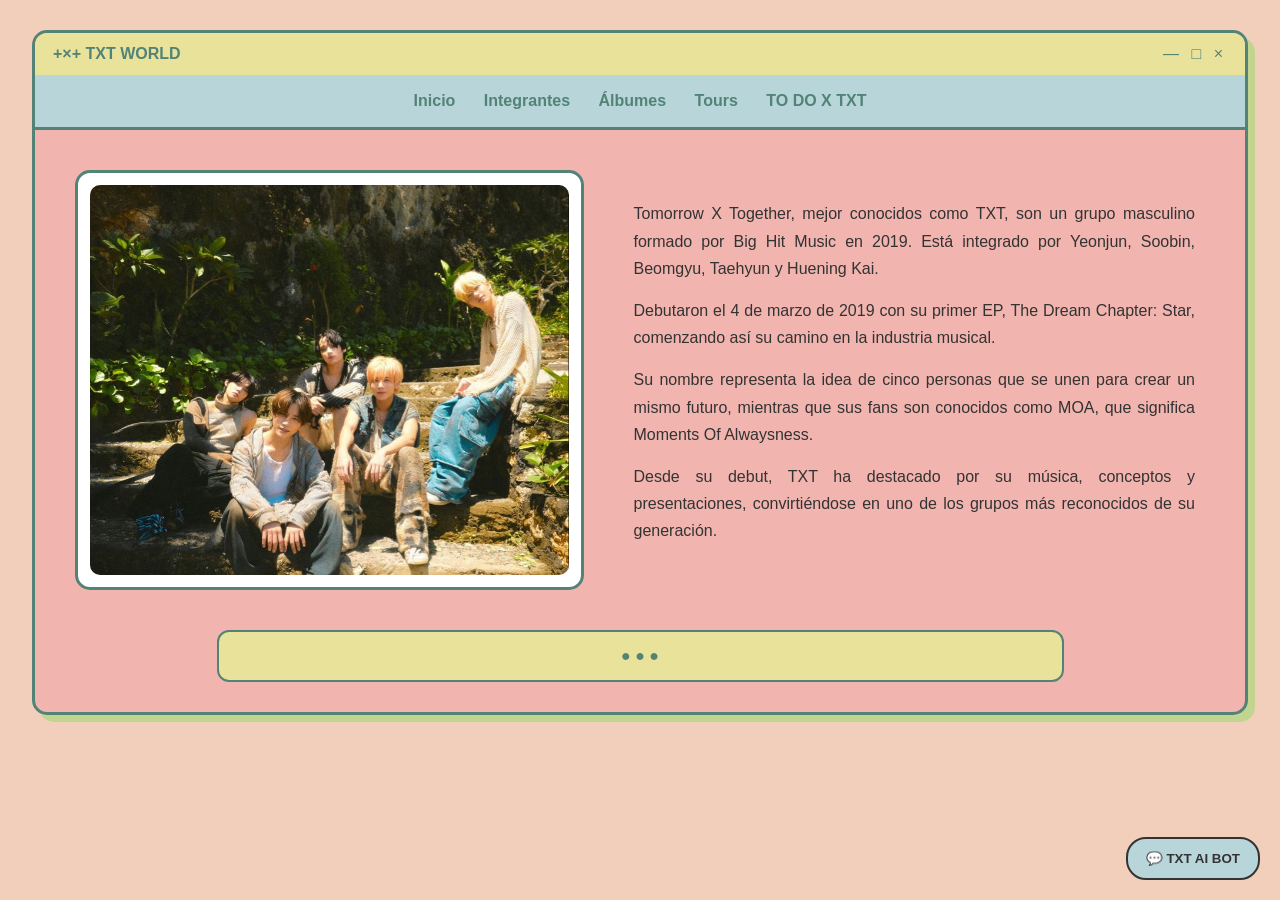
<file: index.html>
<!DOCTYPE html>
<html lang="es">

<head>
    <meta charset="UTF-8">
    <meta name="viewport" content="width=device-width, initial-scale=1.0">

    <title>TOMORROW X TOGETHER</title>

    <link rel="stylesheet" href="estilos.css">
</head>

<body>

    <div class="ventana">

        <div class="barra-ventana">
            <b>+×+ TXT WORLD</b>
            <span>— □ ×</span>
        </div>

        <nav>

            <a href="index.html">Inicio</a>
            <a href="integrantes.html">Integrantes</a>
            <a href="albumes.html">Álbumes</a>
            <a href="tours.html">Tours</a>
            <a href="todo.html">TO DO X TXT</a>

        </nav>

        <main>

            <section class="principal">

                <div class="imagen-principal">

                    <img src="imagenes/txt.jpg" alt="TXT">

                </div>


                <div class="texto-principal">

                    <p>
                        Tomorrow X Together, mejor conocidos como TXT, son un
                        grupo masculino formado por Big Hit Music en 2019.
                        Está integrado por Yeonjun, Soobin, Beomgyu, Taehyun
                        y Huening Kai.
                    </p>

                    <p>
                        Debutaron el 4 de marzo de 2019 con su primer EP,
                        The Dream Chapter: Star, comenzando así su camino
                        en la industria musical.
                    </p>

                    <p>
                        Su nombre representa la idea de cinco personas que
                        se unen para crear un mismo futuro, mientras que sus
                        fans son conocidos como MOA, que significa Moments
                        Of Alwaysness.
                    </p>

                    <p>
                        Desde su debut, TXT ha destacado por su música,
                        conceptos y presentaciones, convirtiéndose en uno
                        de los grupos más reconocidos de su generación.
                    </p>

                </div>

            </section>

<button id="abrir-chat" type="button">
    💬 TXT AI BOT
</button>

<div id="chatbot" class="chatbot oculto">

    <div class="chat-header">
        <span>✦ TXT AI BOT ✦</span>
        <button id="cerrar-chat" type="button">×</button>
    </div>

    <div id="mensajes" class="mensajes" aria-live="polite">
        <div class="bot">
            ¡Holaaa, MOA! 💗 Soy TXT AI BOT.
            Pregúntame lo que quieras saber sobre TXT.
        </div>
    </div>

    <form id="form-chat">
        <input
            type="text"
            id="pregunta"
            placeholder="Escribe tu pregunta..."
            maxlength="1000"
            autocomplete="off"
            required
        >

        <button type="submit" aria-label="Enviar pregunta">
            ➤
        </button>
    </form>

</div>

<script src="chatbot-ia.js"></script>
</body>


            <div class="frase">
                ● ● ●
            </div>

        </main>

    </div>

</body>

</html>
</file>
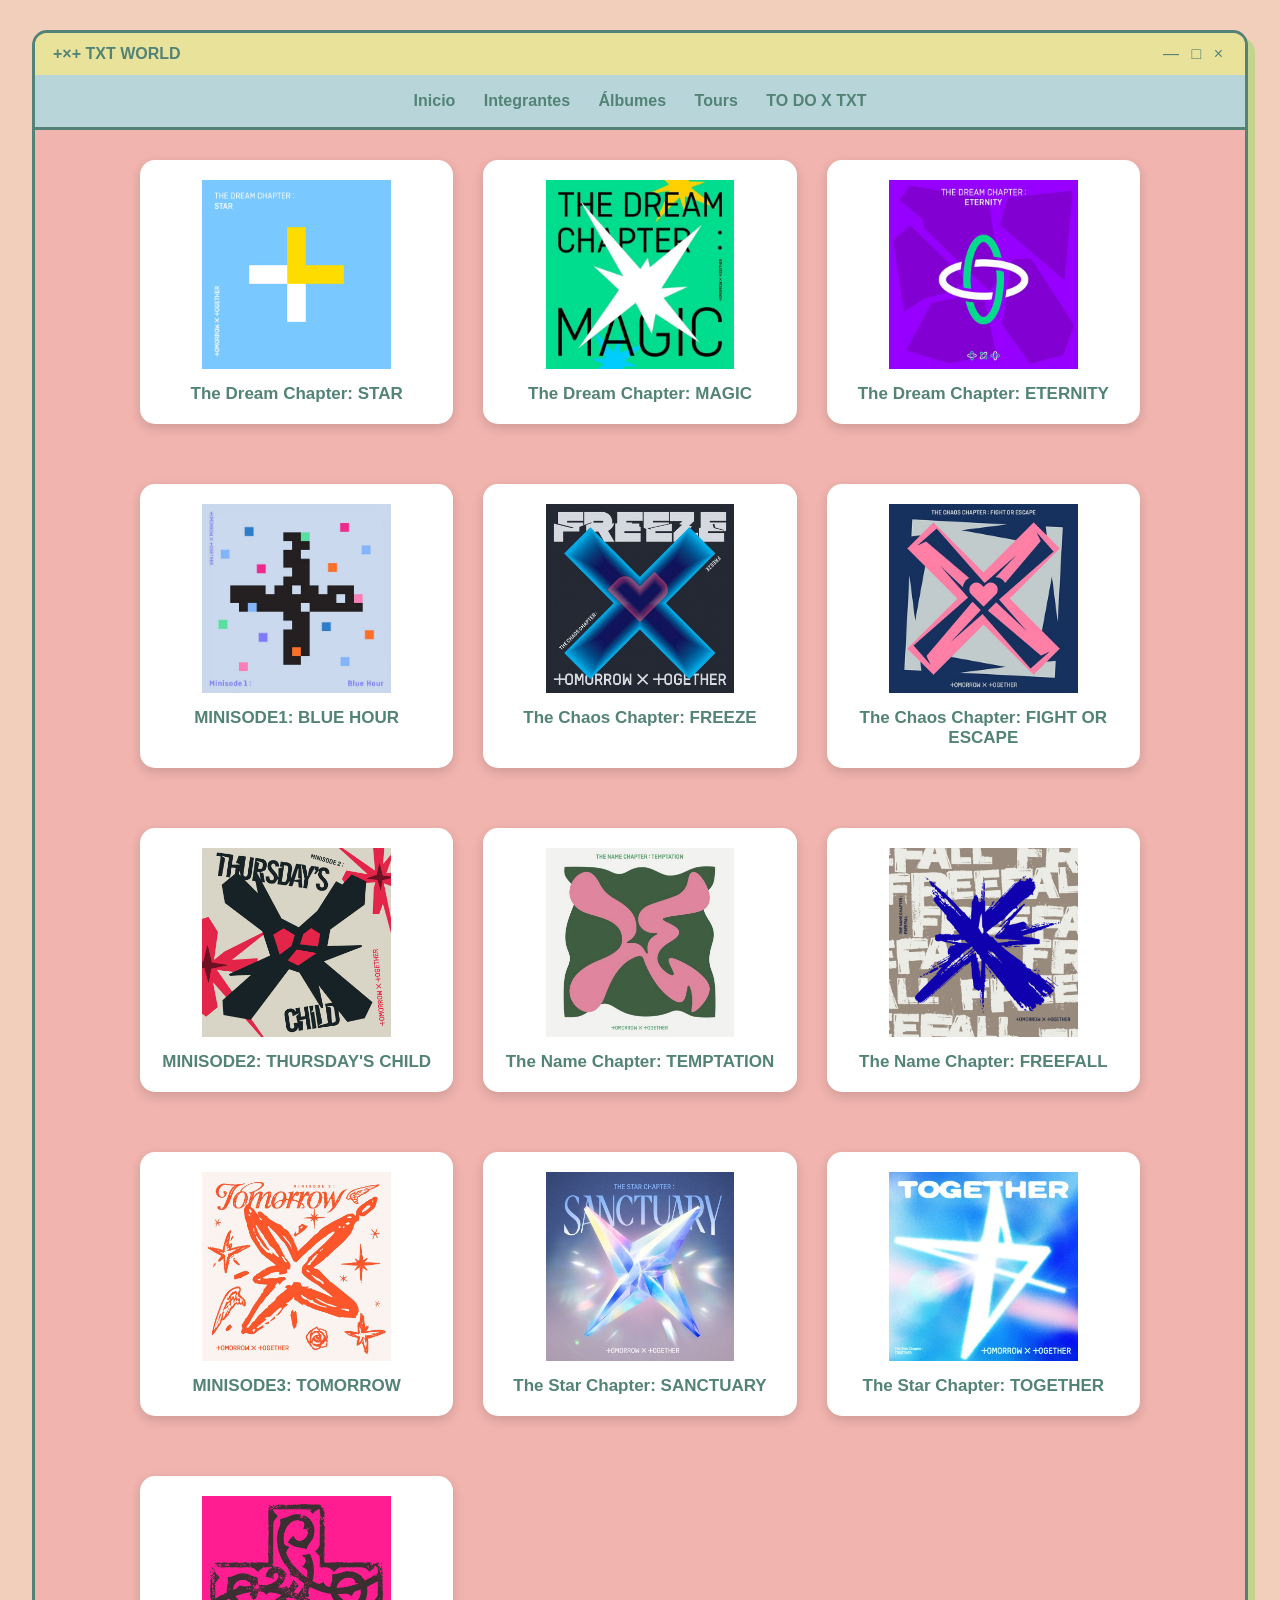
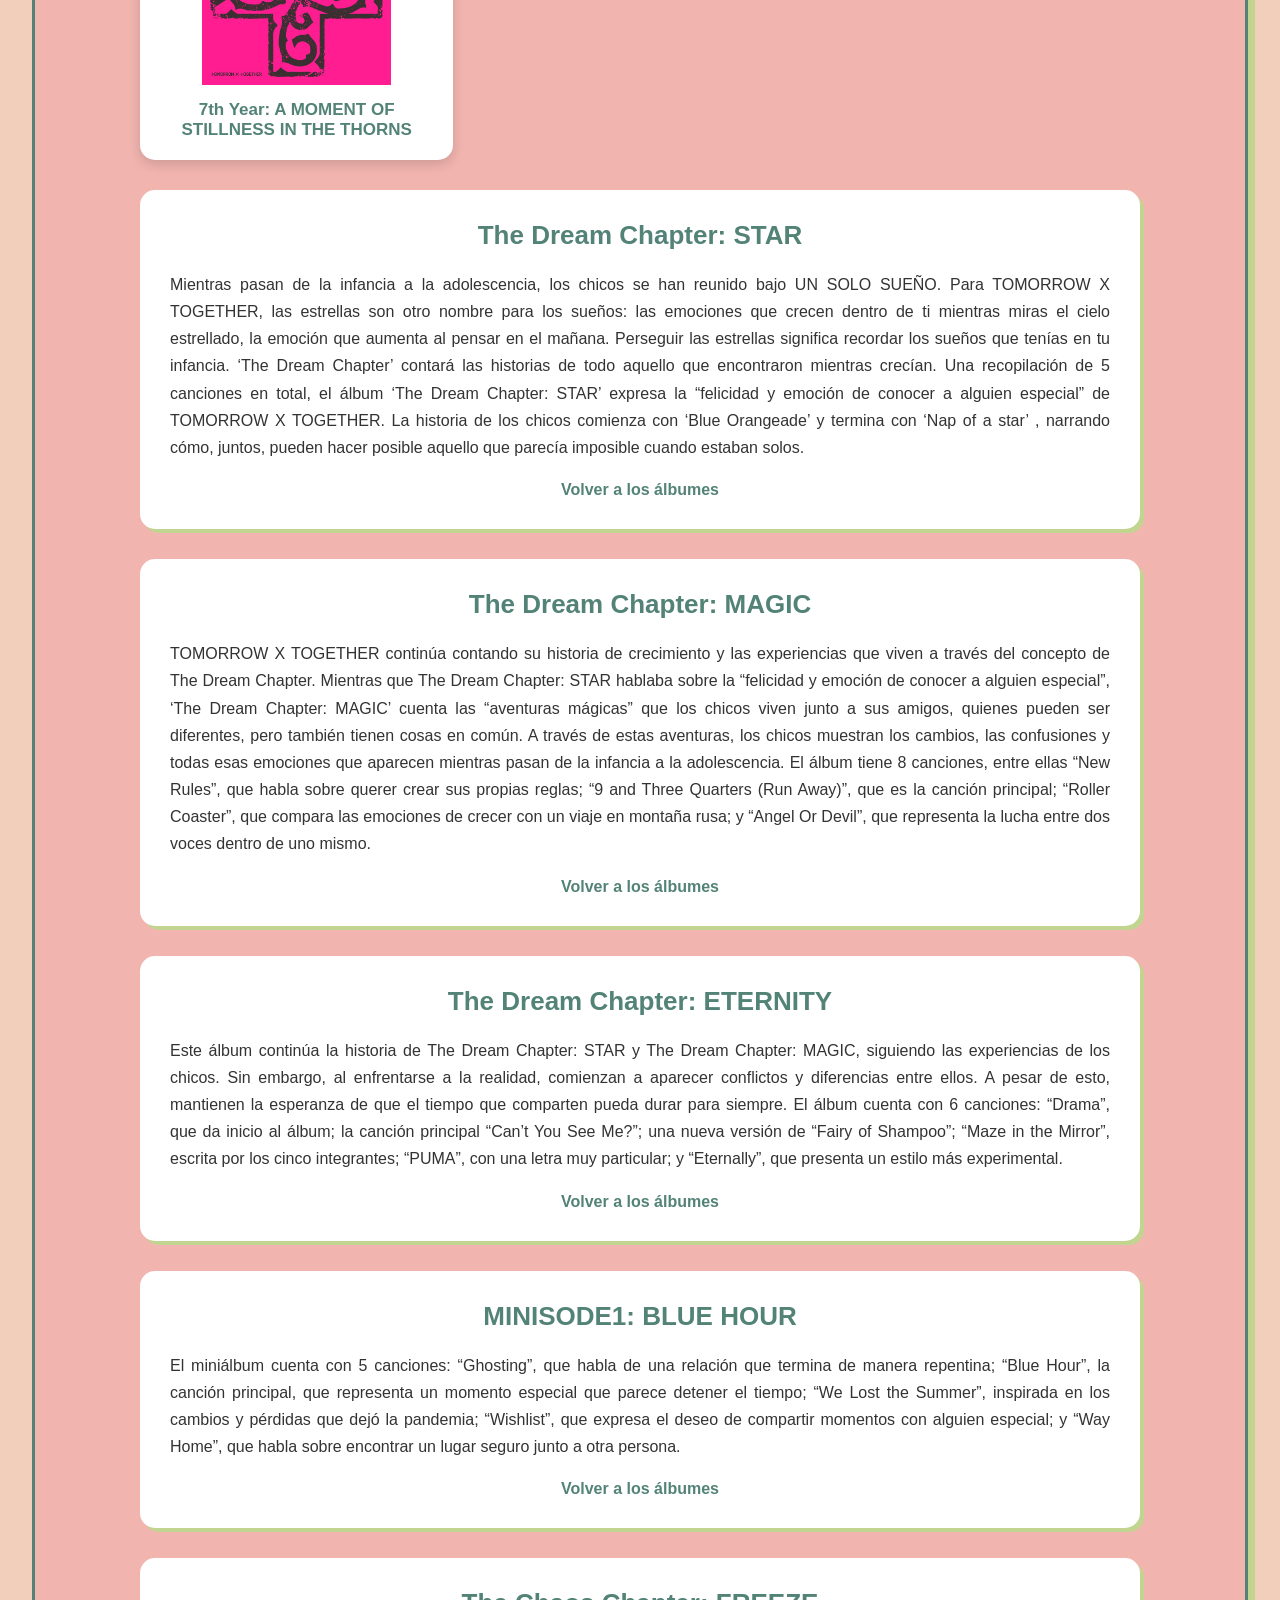
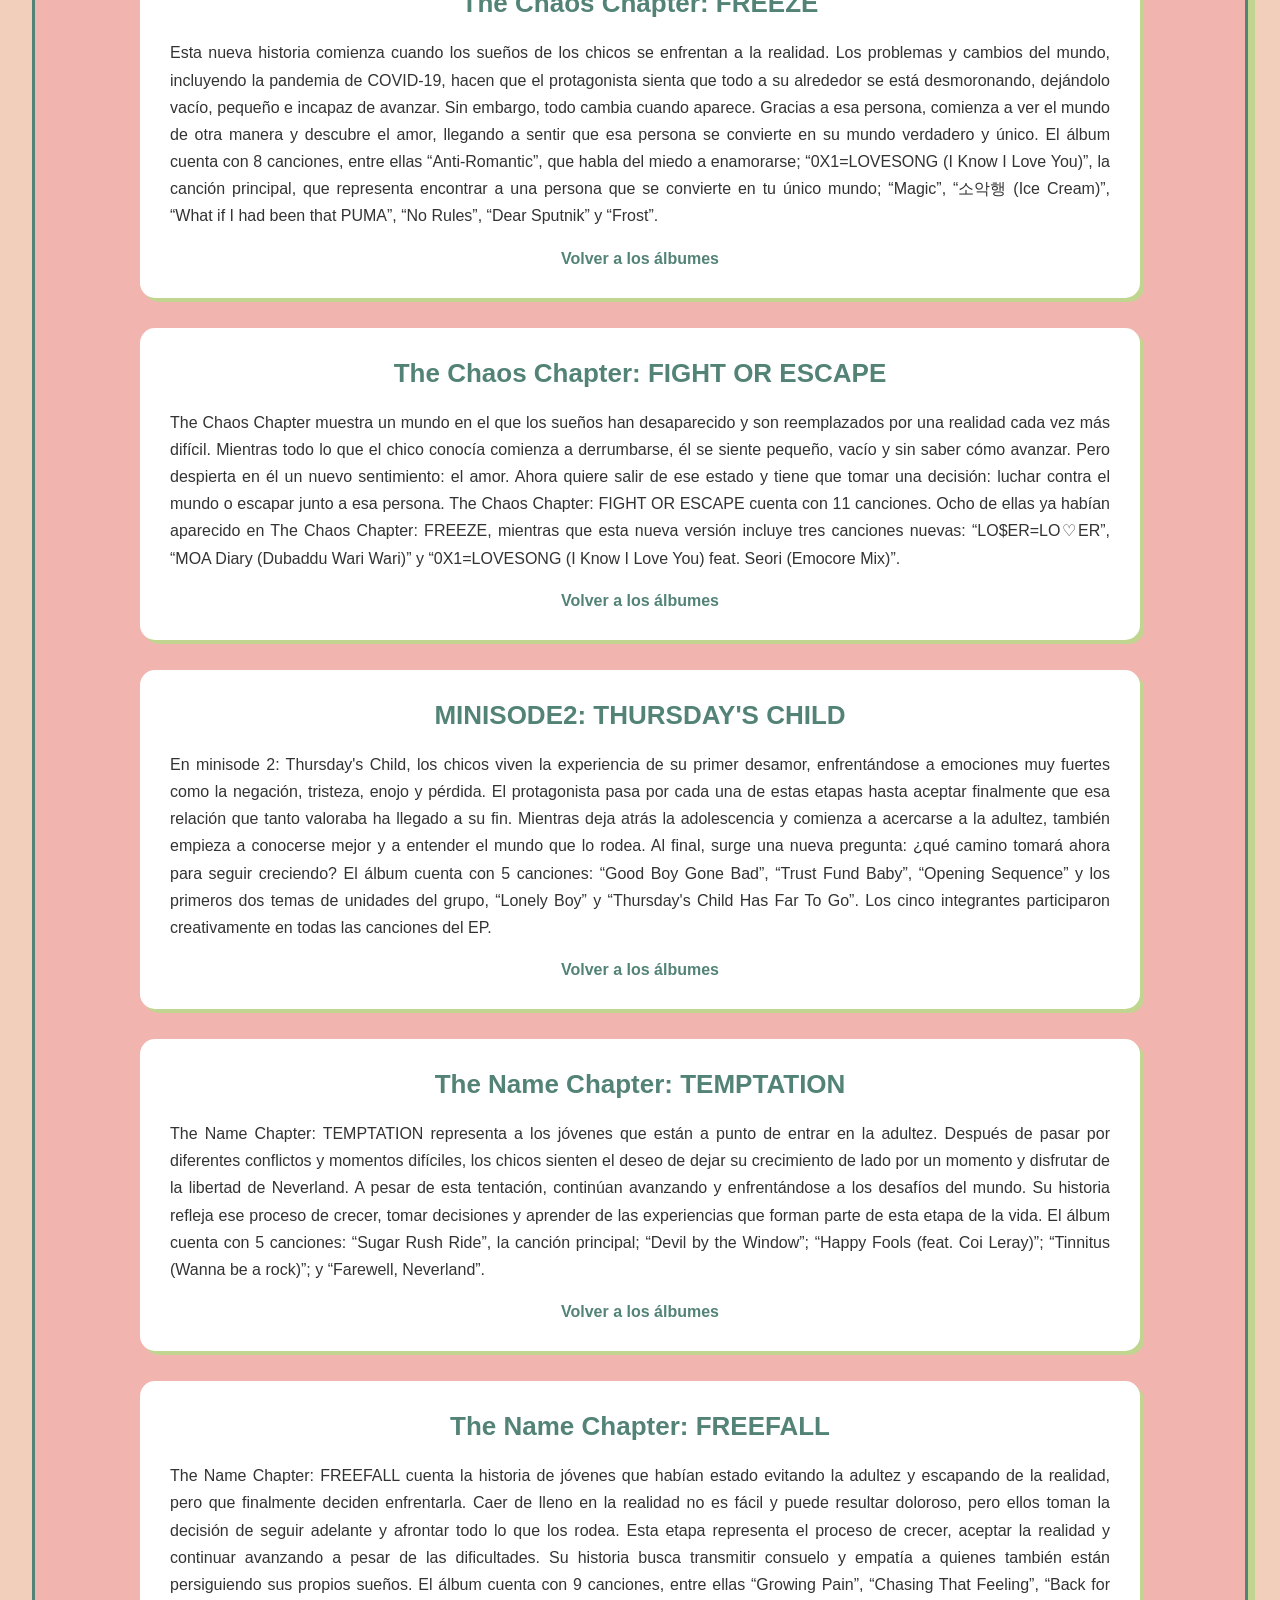
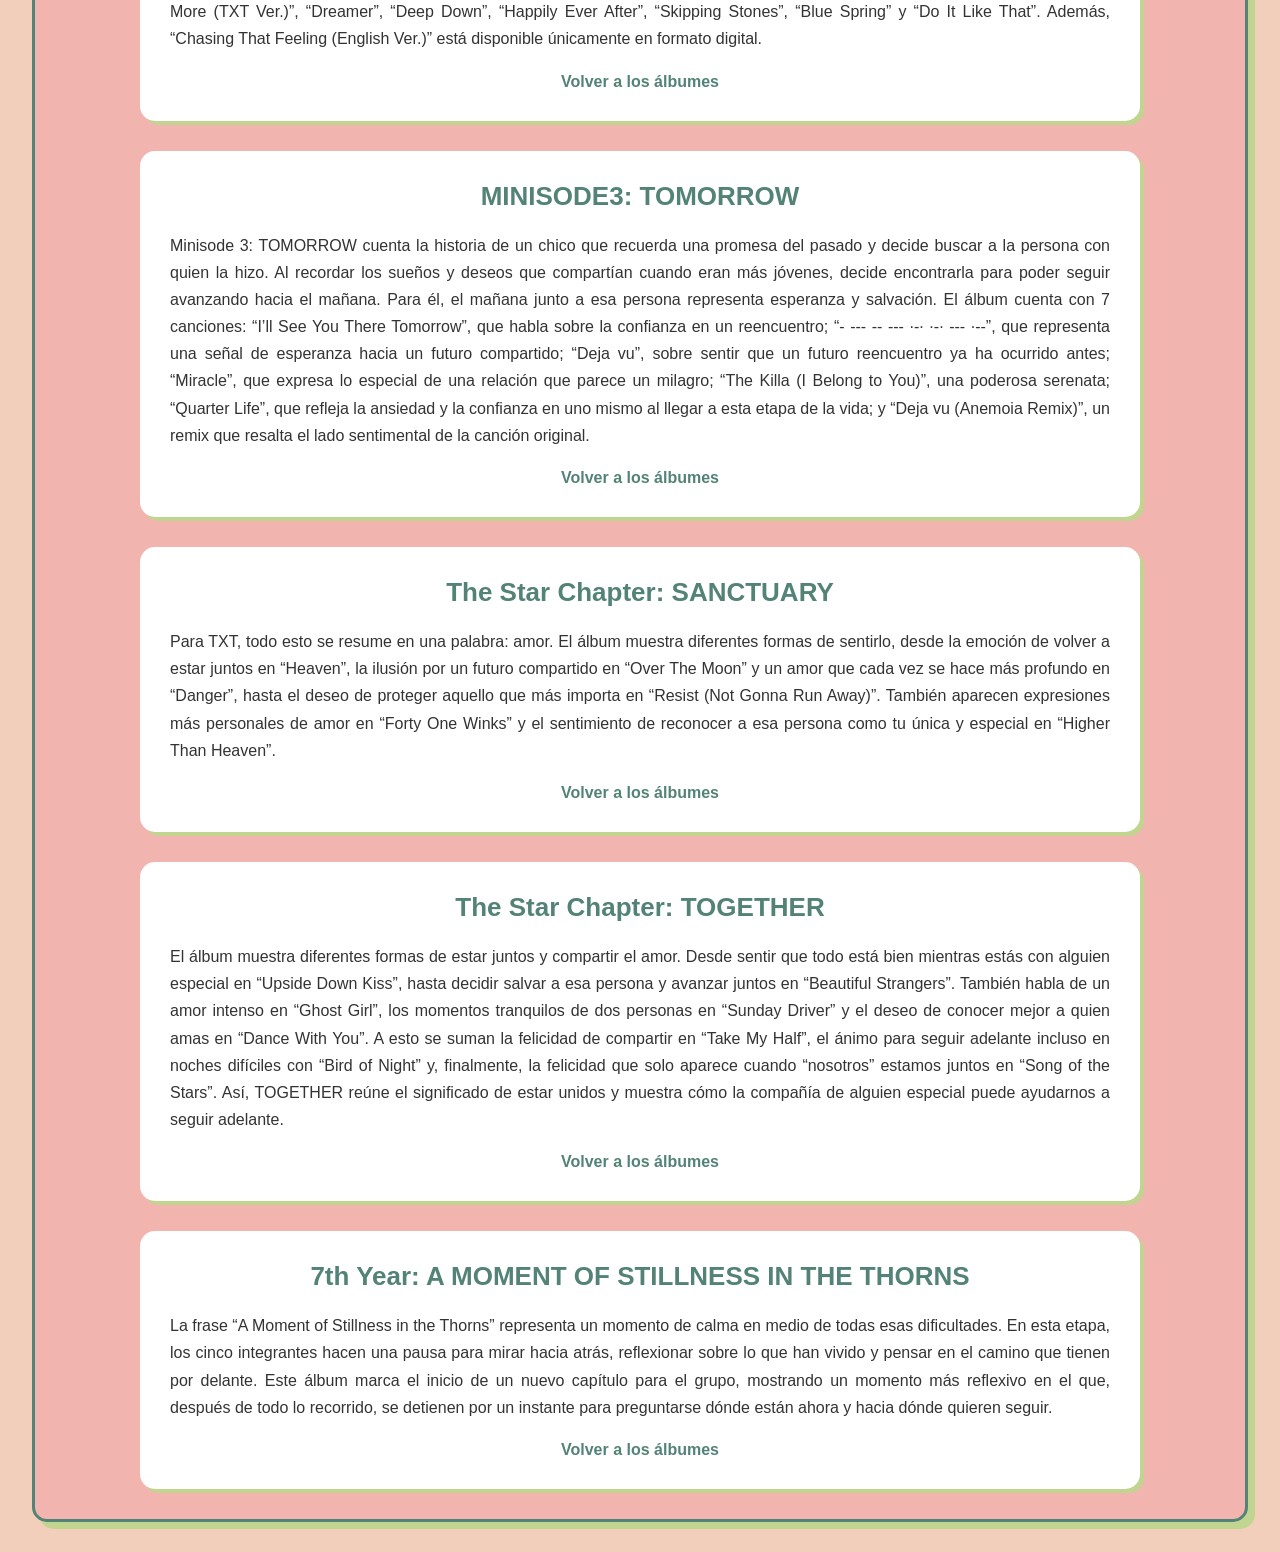
<file: albumes.html>
<!DOCTYPE html>
<html lang="es">

<head>

    <meta charset="UTF-8">

    <meta name="viewport" content="width=device-width, initial-scale=1.0">

    <title>Álbumes - TXT</title>

    <link rel="stylesheet" href="estilos.css">

</head>


<body>


    <div class="ventana">

        <div class="barra-ventana">

            <b>+×+ TXT WORLD</b>

            <span>— □ ×</span>

        </div>

        <nav>

            <a href="index.html">Inicio</a>
            <a href="integrantes.html">Integrantes</a>
            <a href="albumes.html">Álbumes</a>
            <a href="tours.html">Tours</a>
            <a href="todo.html">TO DO X TXT</a>

        </nav>

        <main id="top">

            <section class="pagina">


                        <div class="albumes">


                            <!-- ÁLBUM 1 -->

                            <a href="#star" class="album">

                                <img src="imagenes/star.jpg" alt="The Dream Chapter: STAR">

                                <h3>The Dream Chapter: STAR</h3>

                            </a>



                            <!-- ÁLBUM 2 -->

                            <a href="#magic" class="album">

                                <img src="imagenes/magic.jpg" alt="The Dream Chapter: MAGIC">

                                <h3>The Dream Chapter: MAGIC</h3>

                            </a>



                            <!-- ÁLBUM 3 -->

                            <a href="#eternity" class="album">

                                <img src="imagenes/eternity.jpg" alt="The Dream Chapter: ETERNITY">

                                <h3>The Dream Chapter: ETERNITY</h3>

                            </a>



                            <!-- ÁLBUM 4 -->

                            <a href="#blue-hour" class="album">

                                <img src="imagenes/blue-hour.jpg" alt="MINISODE1: BLUE HOUR">

                                <h3>MINISODE1: BLUE HOUR</h3>

                            </a>



                            <!-- ÁLBUM 5 -->

                            <a href="#freeze" class="album">

                                <img src="imagenes/freeze.jpg" alt="The Chaos Chapter: FREEZE">

                                <h3>The Chaos Chapter: FREEZE</h3>

                            </a>



                            <!-- ÁLBUM 6 -->

                            <a href="#fight-or-escape" class="album">

                                <img src="imagenes/fight-or-escape.jpg" alt="The Chaos Chapter: FIGHT OR ESCAPE">

                                <h3>The Chaos Chapter: FIGHT OR ESCAPE</h3>

                            </a>



                            <!-- ÁLBUM 7 -->

                            <a href="#thursday" class="album">

                                <img src="imagenes/thursday.jpg" alt="MINISODE2: THURSDAY'S CHILD">

                                <h3>MINISODE2: THURSDAY'S CHILD</h3>

                            </a>



                            <!-- ÁLBUM 8 -->

                            <a href="#temptation" class="album">

                                <img src="imagenes/temptation.jpg" alt="The Name Chapter: TEMPTATION">

                                <h3>The Name Chapter: TEMPTATION</h3>

                            </a>



                            <!-- ÁLBUM 9 -->

                            <a href="#freefall" class="album">

                                <img src="imagenes/freefall.jpg" alt="The Name Chapter: FREEFALL">

                                <h3>The Name Chapter: FREEFALL</h3>

                            </a>



                            <!-- ÁLBUM 10 -->

                            <a href="#tomorrow" class="album">

                                <img src="imagenes/tomorrow.jpg" alt="MINISODE3: TOMORROW">

                                <h3>MINISODE3: TOMORROW</h3>

                            </a>



                            <!-- ÁLBUM 11 -->

                            <a href="#sanctuary" class="album">

                                <img src="imagenes/sanctuary.jpg" alt="The Star Chapter: SANCTUARY">

                                <h3>The Star Chapter: SANCTUARY</h3>

                            </a>



                            <!-- ÁLBUM 12 -->

                            <a href="#together" class="album">

                                <img src="imagenes/together.jpg" alt="The Star Chapter: TOGETHER">

                                <h3>The Star Chapter: TOGETHER</h3>

                            </a>



                            <!-- ÁLBUM 13 -->

                            <a href="#moment" class="album">

                                <img src="imagenes/moment.jpg" alt="7th Year: A MOMENT OF STILLNESS IN THE THORNS">

                                <h3>7th Year: A MOMENT OF STILLNESS IN THE THORNS</h3>

                            </a>


                        </div>


                    </section>



                    <!-- INFORMACIÓN DE LOS ÁLBUMES -->


                    <section class="informacion-album" id="star">

                        <h2>The Dream Chapter: STAR</h2>

                        <p>
                            Mientras pasan de la infancia a la adolescencia, los chicos se han reunido bajo UN SOLO SUEÑO. Para TOMORROW X TOGETHER, las estrellas son otro nombre para los sueños: las emociones que crecen dentro de ti mientras miras el cielo estrellado, la emoción que aumenta al pensar en el mañana. Perseguir las estrellas significa recordar los sueños que tenías en tu infancia. ‘The Dream Chapter’ contará las historias de todo aquello que encontraron mientras crecían.

                            Una recopilación de 5 canciones en total, el álbum ‘The Dream Chapter: STAR’ expresa la “felicidad y emoción de conocer a alguien especial” de TOMORROW X TOGETHER. La historia de los chicos comienza con ‘Blue Orangeade’ y termina con ‘Nap of a star’ , narrando cómo, juntos, pueden hacer posible aquello que parecía imposible cuando estaban solos.
                        </p>

                        <a href="#top">Volver a los álbumes</a>

                    </section>



                    <section class="informacion-album" id="magic">

                        <h2>The Dream Chapter: MAGIC</h2>

                        <p>
                            TOMORROW X TOGETHER continúa contando su historia de crecimiento y las experiencias que viven a través del concepto de The Dream Chapter. Mientras que The Dream Chapter: STAR hablaba sobre la “felicidad y emoción de conocer a alguien especial”, ‘The Dream Chapter: MAGIC’ cuenta las “aventuras mágicas” que los chicos viven junto a sus amigos, quienes pueden ser diferentes, pero también tienen cosas en común.

                            A través de estas aventuras, los chicos muestran los cambios, las confusiones y todas esas emociones que aparecen mientras pasan de la infancia a la adolescencia.

                            El álbum tiene 8 canciones, entre ellas “New Rules”, que habla sobre querer crear sus propias reglas; “9 and Three Quarters (Run Away)”, que es la canción principal; “Roller Coaster”, que compara las emociones de crecer con un viaje en montaña rusa; y “Angel Or Devil”, que representa la lucha entre dos voces dentro de uno mismo.
                        </p>

                        <a href="#top">Volver a los álbumes</a>

                    </section>



                    <section class="informacion-album" id="eternity">

                        <h2>The Dream Chapter: ETERNITY</h2>

                        <p>
                            Este álbum continúa la historia de The Dream Chapter: STAR y The Dream Chapter: MAGIC, siguiendo las experiencias de los chicos. Sin embargo, al enfrentarse a la realidad, comienzan a aparecer conflictos y diferencias entre ellos. A pesar de esto, mantienen la esperanza de que el tiempo que comparten pueda durar para siempre.

                            El álbum cuenta con 6 canciones: “Drama”, que da inicio al álbum; la canción principal “Can’t You See Me?”; una nueva versión de “Fairy of Shampoo”; “Maze in the Mirror”, escrita por los cinco integrantes; “PUMA”, con una letra muy particular; y “Eternally”, que presenta un estilo más experimental.
                        </p>

                        <a href="#top">Volver a los álbumes</a>

                    </section>



                    <section class="informacion-album" id="blue-hour">

                        <h2>MINISODE1: BLUE HOUR</h2>

                        <p>
                            El miniálbum cuenta con 5 canciones: “Ghosting”, que habla de una relación que termina de manera repentina; “Blue Hour”, la canción principal, que representa un momento especial que parece detener el tiempo; “We Lost the Summer”, inspirada en los cambios y pérdidas que dejó la pandemia; “Wishlist”, que expresa el deseo de compartir momentos con alguien especial; y “Way Home”, que habla sobre encontrar un lugar seguro junto a otra persona.
                        </p>

                        <a href="#top">Volver a los álbumes</a>

                    </section>



                    <section class="informacion-album" id="freeze">

                        <h2>The Chaos Chapter: FREEZE</h2>

                        <p>
                            Esta nueva historia comienza cuando los sueños de los chicos se enfrentan a la realidad. Los problemas y cambios del mundo, incluyendo la pandemia de COVID-19, hacen que el protagonista sienta que todo a su alrededor se está desmoronando, dejándolo vacío, pequeño e incapaz de avanzar.

                            Sin embargo, todo cambia cuando aparece. Gracias a esa persona, comienza a ver el mundo de otra manera y descubre el amor, llegando a sentir que esa persona se convierte en su mundo verdadero y único. 

                            El álbum cuenta con 8 canciones, entre ellas “Anti-Romantic”, que habla del miedo a enamorarse; “0X1=LOVESONG (I Know I Love You)”, la canción principal, que representa encontrar a una persona que se convierte en tu único mundo; “Magic”, “소악행 (Ice Cream)”, “What if I had been that PUMA”, “No Rules”, “Dear Sputnik” y “Frost”.
                        </p>

                        <a href="#top">Volver a los álbumes</a>

                    </section>



                    <section class="informacion-album" id="fight-or-escape">

                        <h2>The Chaos Chapter: FIGHT OR ESCAPE</h2>

                        <p>
                            The Chaos Chapter muestra un mundo en el que los sueños han desaparecido y son reemplazados por una realidad cada vez más difícil. Mientras todo lo que el chico conocía comienza a derrumbarse, él se siente pequeño, vacío y sin saber cómo avanzar.

                            Pero despierta en él un nuevo sentimiento: el amor. Ahora quiere salir de ese estado y tiene que tomar una decisión: luchar contra el mundo o escapar junto a esa persona.

                            The Chaos Chapter: FIGHT OR ESCAPE cuenta con 11 canciones. Ocho de ellas ya habían aparecido en The Chaos Chapter: FREEZE, mientras que esta nueva versión incluye tres canciones nuevas: “LO$ER=LO♡ER”, “MOA Diary (Dubaddu Wari Wari)” y “0X1=LOVESONG (I Know I Love You) feat. Seori (Emocore Mix)”.
                        </p>

                        <a href="#top">Volver a los álbumes</a>

                    </section>



                    <section class="informacion-album" id="thursday">

                        <h2>MINISODE2: THURSDAY'S CHILD</h2>

                        <p>
                            En minisode 2: Thursday's Child, los chicos viven la experiencia de su primer desamor, enfrentándose a emociones muy fuertes como la negación, tristeza, enojo y pérdida. El protagonista pasa por cada una de estas etapas hasta aceptar finalmente que esa relación que tanto valoraba ha llegado a su fin.

                            Mientras deja atrás la adolescencia y comienza a acercarse a la adultez, también empieza a conocerse mejor y a entender el mundo que lo rodea. Al final, surge una nueva pregunta: ¿qué camino tomará ahora para seguir creciendo? 

                            El álbum cuenta con 5 canciones: “Good Boy Gone Bad”, “Trust Fund Baby”, “Opening Sequence” y los primeros dos temas de unidades del grupo, “Lonely Boy” y “Thursday's Child Has Far To Go”. Los cinco integrantes participaron creativamente en todas las canciones del EP. 
                        </p>

                        <a href="#top">Volver a los álbumes</a>

                    </section>



                    <section class="informacion-album" id="temptation">

                        <h2>The Name Chapter: TEMPTATION</h2>

                        <p>
                            The Name Chapter: TEMPTATION representa a los jóvenes que están a punto de entrar en la adultez. Después de pasar por diferentes conflictos y momentos difíciles, los chicos sienten el deseo de dejar su crecimiento de lado por un momento y disfrutar de la libertad de Neverland.

                            A pesar de esta tentación, continúan avanzando y enfrentándose a los desafíos del mundo. Su historia refleja ese proceso de crecer, tomar decisiones y aprender de las experiencias que forman parte de esta etapa de la vida. 

                            El álbum cuenta con 5 canciones: “Sugar Rush Ride”, la canción principal; “Devil by the Window”; “Happy Fools (feat. Coi Leray)”; “Tinnitus (Wanna be a rock)”; y “Farewell, Neverland”.
                        </p>

                        <a href="#top">Volver a los álbumes</a>

                    </section>



                    <section class="informacion-album" id="freefall">

                        <h2>The Name Chapter: FREEFALL</h2>

                        <p>
                            The Name Chapter: FREEFALL cuenta la historia de jóvenes que habían estado evitando la adultez y escapando de la realidad, pero que finalmente deciden enfrentarla. Caer de lleno en la realidad no es fácil y puede resultar doloroso, pero ellos toman la decisión de seguir adelante y afrontar todo lo que los rodea.

                            Esta etapa representa el proceso de crecer, aceptar la realidad y continuar avanzando a pesar de las dificultades. Su historia busca transmitir consuelo y empatía a quienes también están persiguiendo sus propios sueños. 

                            El álbum cuenta con 9 canciones, entre ellas “Growing Pain”, “Chasing That Feeling”, “Back for More (TXT Ver.)”, “Dreamer”, “Deep Down”, “Happily Ever After”, “Skipping Stones”, “Blue Spring” y “Do It Like That”. Además, “Chasing That Feeling (English Ver.)” está disponible únicamente en formato digital. 
                        </p>

                        <a href="#top">Volver a los álbumes</a>

                    </section>



                    <section class="informacion-album" id="tomorrow">

                        <h2>MINISODE3: TOMORROW</h2>

                        <p>
                            Minisode 3: TOMORROW cuenta la historia de un chico que recuerda una promesa del pasado y decide buscar a la persona con quien la hizo. Al recordar los sueños y deseos que compartían cuando eran más jóvenes, decide encontrarla para poder seguir avanzando hacia el mañana.

                            Para él, el mañana junto a esa persona representa esperanza y salvación. 

                            El álbum cuenta con 7 canciones: “I’ll See You There Tomorrow”, que habla sobre la confianza en un reencuentro; “- --- -- --- ·-· ·-· --- ·--”, que representa una señal de esperanza hacia un futuro compartido; “Deja vu”, sobre sentir que un futuro reencuentro ya ha ocurrido antes; “Miracle”, que expresa lo especial de una relación que parece un milagro; “The Killa (I Belong to You)”, una poderosa serenata; “Quarter Life”, que refleja la ansiedad y la confianza en uno mismo al llegar a esta etapa de la vida; y “Deja vu (Anemoia Remix)”, un remix que resalta el lado sentimental de la canción original. 
                        </p>

                        <a href="#top">Volver a los álbumes</a>

                    </section>



                    <section class="informacion-album" id="sanctuary">

                        <h2>The Star Chapter: SANCTUARY</h2>

                        <p>
                            Para TXT, todo esto se resume en una palabra: amor.  El álbum muestra diferentes formas de sentirlo, desde la emoción de volver a estar juntos en “Heaven”, la ilusión por un futuro compartido en “Over The Moon” y un amor que cada vez se hace más profundo en “Danger”, hasta el deseo de proteger aquello que más importa en “Resist (Not Gonna Run Away)”.

                            También aparecen expresiones más personales de amor en “Forty One Winks” y el sentimiento de reconocer a esa persona como tu única y especial en “Higher Than Heaven”.
                        </p>

                        <a href="#top">Volver a los álbumes</a>

                    </section>



                    <section class="informacion-album" id="together">

                        <h2>The Star Chapter: TOGETHER</h2>

                        <p>
                            El álbum muestra diferentes formas de estar juntos y compartir el amor. Desde sentir que todo está bien mientras estás con alguien especial en “Upside Down Kiss”, hasta decidir salvar a esa persona y avanzar juntos en “Beautiful Strangers”. También habla de un amor intenso en “Ghost Girl”, los momentos tranquilos de dos personas en “Sunday Driver” y el deseo de conocer mejor a quien amas en “Dance With You”.

                            A esto se suman la felicidad de compartir en “Take My Half”, el ánimo para seguir adelante incluso en noches difíciles con “Bird of Night” y, finalmente, la felicidad que solo aparece cuando “nosotros” estamos juntos en “Song of the Stars”. 

                            Así, TOGETHER reúne el significado de estar unidos y muestra cómo la compañía de alguien especial puede ayudarnos a seguir adelante.
                        </p>

                        <a href="#top">Volver a los álbumes</a>

                    </section>



                    <section class="informacion-album" id="moment">

                        <h2>7th Year: A MOMENT OF STILLNESS IN THE THORNS</h2>

                        <p>
                            La frase “A Moment of Stillness in the Thorns” representa un momento de calma en medio de todas esas dificultades. En esta etapa, los cinco integrantes hacen una pausa para mirar hacia atrás, reflexionar sobre lo que han vivido y pensar en el camino que tienen por delante.

                            Este álbum marca el inicio de un nuevo capítulo para el grupo, mostrando un momento más reflexivo en el que, después de todo lo recorrido, se detienen por un instante para preguntarse dónde están ahora y hacia dónde quieren seguir.
                        </p>

                        <a href="#top">Volver a los álbumes</a>

                    </section>


        </main>


    </div>


</body>

</html>
</file>
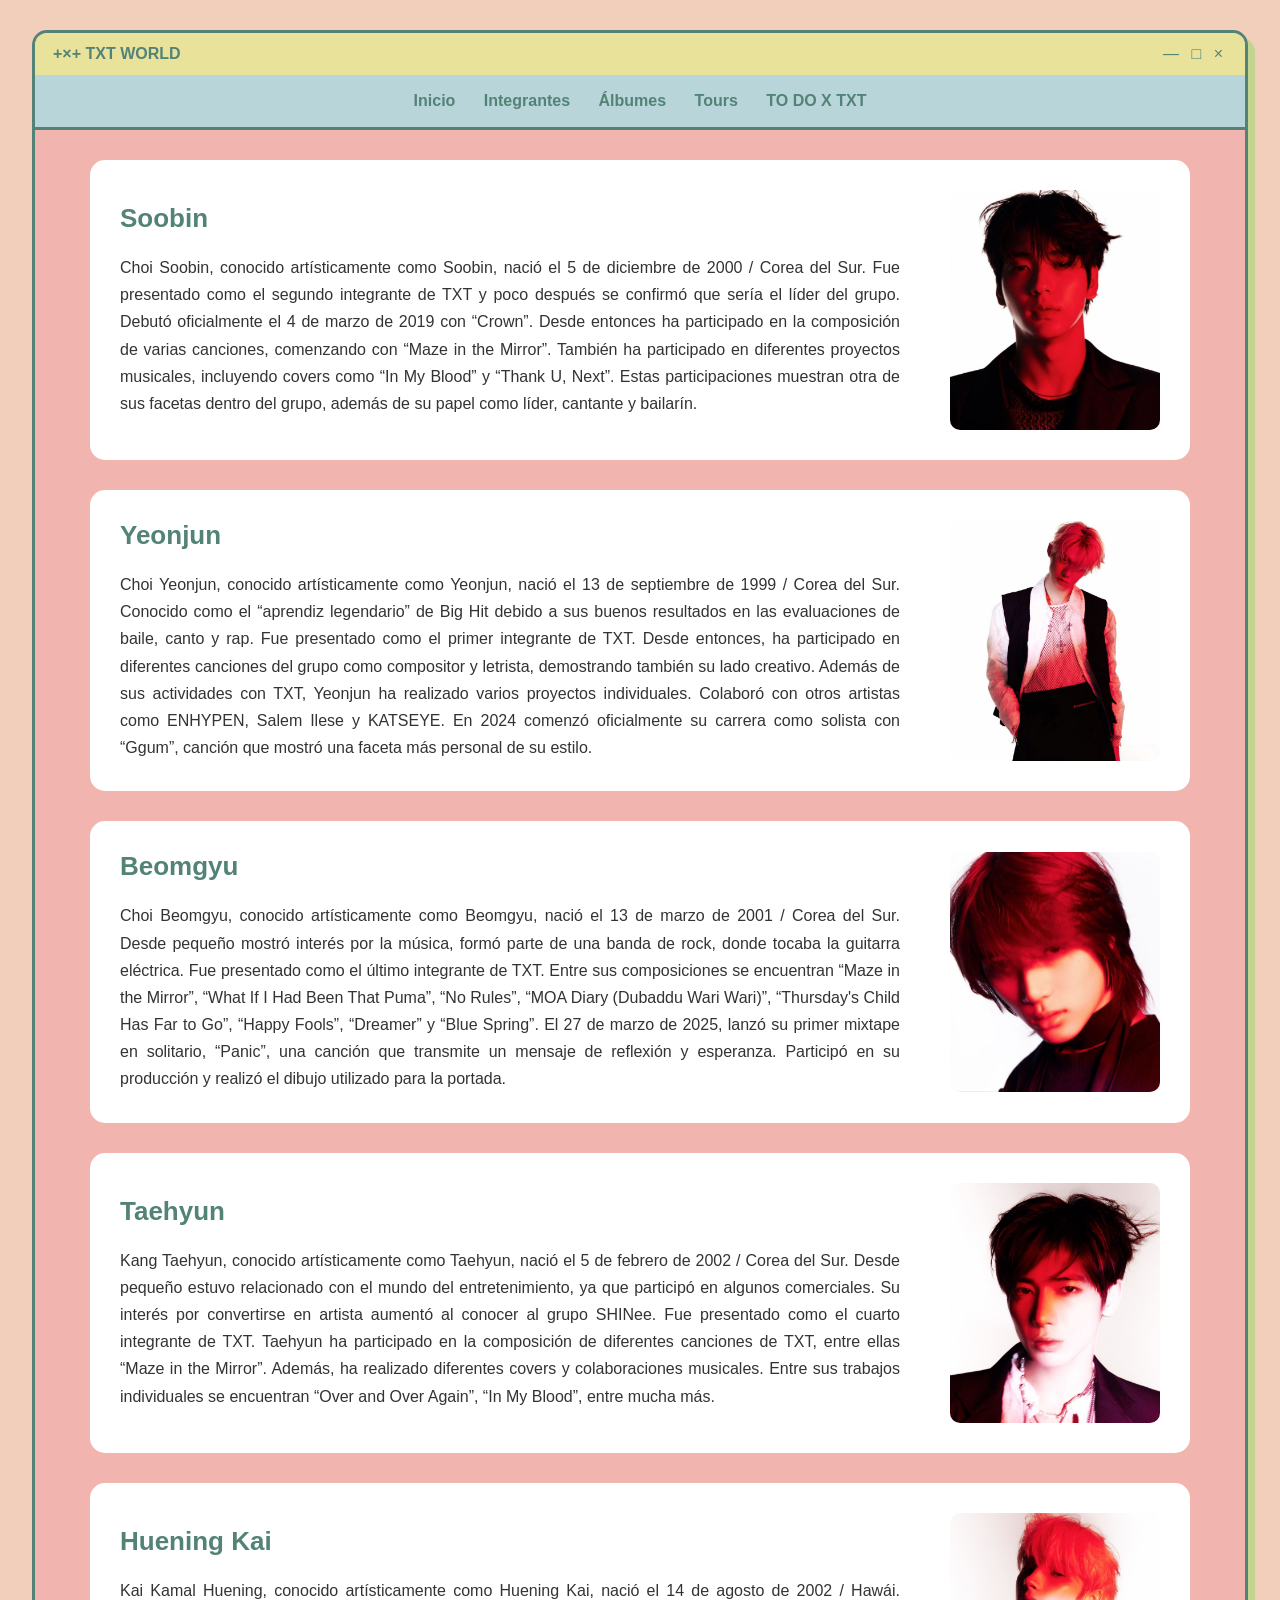
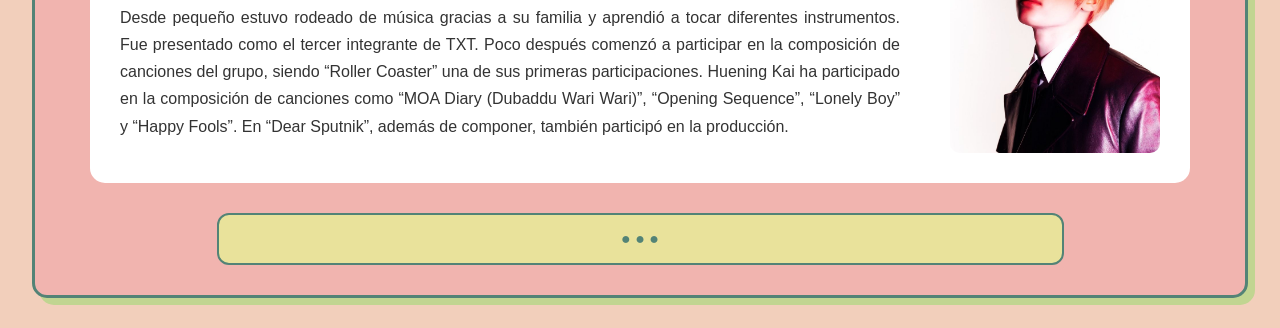
<file: integrantes.html>
<!DOCTYPE html>
<html lang="es">

<head>

    <meta charset="UTF-8">

    <meta name="viewport" content="width=device-width, initial-scale=1.0">

    <title>Integrantes - TXT</title>

    <link rel="stylesheet" href="estilos.css">

</head>


<body>


    <div class="ventana">

        <div class="barra-ventana">

            <b>+×+ TXT WORLD</b>

            <span>— □ ×</span>

        </div>

        <nav>

            <a href="index.html">Inicio</a>
            <a href="integrantes.html">Integrantes</a>
            <a href="albumes.html">Álbumes</a>
            <a href="tours.html">Tours</a>
            <a href="todo.html">TO DO X TXT</a>

        </nav>

        <main>

            <section class="titulo-integrantes">

            </section>

            <section class="pagina">


                <div class="contenedor">


                    <!-- SOOBIN -->

                    <div class="tarjeta-integrante">

                        <div class="info-integrante">

                            <h3>Soobin</h3>

                            <p>
                                Choi Soobin, conocido artísticamente como Soobin, nació el 5 de diciembre de 2000 / Corea del Sur. Fue presentado como el segundo integrante de TXT y poco después se confirmó que sería el líder del grupo. Debutó oficialmente el 4 de marzo de 2019 con “Crown”. Desde entonces ha participado en la composición de varias canciones, comenzando con “Maze in the Mirror”.

                                También ha participado en diferentes proyectos musicales, incluyendo covers como “In My Blood” y “Thank U, Next”.

                                Estas participaciones muestran otra de sus facetas dentro del grupo, además de su papel como líder, cantante y bailarín.
                            </p>

                        </div>

                        <img src="imagenes/soobin.jpg" alt="Soobin">

                    </div>


                    <!-- YEONJUN -->

                    <div class="tarjeta-integrante">

                        <div class="info-integrante">

                            <h3>Yeonjun</h3>

                            <p>
                                Choi Yeonjun, conocido artísticamente como Yeonjun, nació el 13 de septiembre de 1999 / Corea del Sur. Conocido como el “aprendiz legendario” de Big Hit debido a sus buenos resultados en las evaluaciones de baile, canto y rap.

                                Fue presentado como el primer integrante de TXT. Desde entonces, ha participado en diferentes canciones del grupo como compositor y letrista, demostrando también su lado creativo.

                                Además de sus actividades con TXT, Yeonjun ha realizado varios proyectos individuales. Colaboró con otros artistas como ENHYPEN, Salem Ilese y KATSEYE. En 2024 comenzó oficialmente su carrera como solista con “Ggum”, canción que mostró una faceta más personal de su estilo.
                            </p>

                        </div>

                        <img src="imagenes/yeonjun.jpg" alt="Yeonjun">

                    </div>


                    <!-- BEOMGYU -->

                    <div class="tarjeta-integrante">

                        <div class="info-integrante">

                            <h3>Beomgyu</h3>

                            <p>
                                Choi Beomgyu, conocido artísticamente como Beomgyu, nació el 13 de marzo de 2001 / Corea del Sur. Desde pequeño mostró interés por la música, formó parte de una banda de rock, donde tocaba la guitarra eléctrica. Fue presentado como el último integrante de TXT.

                                Entre sus composiciones se encuentran “Maze in the Mirror”, “What If I Had Been That Puma”, “No Rules”, “MOA Diary (Dubaddu Wari Wari)”, “Thursday's Child Has Far to Go”, “Happy Fools”, “Dreamer” y “Blue Spring”.

                                El 27 de marzo de 2025, lanzó su primer mixtape en solitario, “Panic”, una canción que transmite un mensaje de reflexión y esperanza. Participó en su producción y realizó el dibujo utilizado para la portada.
                            </p>

                        </div>

                        <img src="imagenes/beomgyu.jpg" alt="Beomgyu">

                    </div>


                    <!-- TAEHYUN -->

                    <div class="tarjeta-integrante">

                        <div class="info-integrante">

                            <h3>Taehyun</h3>

                            <p>
                                Kang Taehyun, conocido artísticamente como Taehyun, nació el 5 de febrero de 2002 / Corea del Sur. Desde pequeño estuvo relacionado con el mundo del entretenimiento, ya que participó en algunos comerciales. Su interés por convertirse en artista aumentó al conocer al grupo SHINee. Fue presentado como el cuarto integrante de TXT.

                                Taehyun ha participado en la composición de diferentes canciones de TXT, entre ellas “Maze in the Mirror”. Además, ha realizado diferentes covers y colaboraciones musicales. Entre sus trabajos individuales se encuentran “Over and Over Again”, “In My Blood”, entre mucha más.
                            </p>

                        </div>

                        <img src="imagenes/taehyun.jpg" alt="Taehyun">

                    </div>


                    <!-- HUENING KAI -->

                    <div class="tarjeta-integrante">

                        <div class="info-integrante">

                            <h3>Huening Kai</h3>

                            <p>
                                Kai Kamal Huening, conocido artísticamente como Huening Kai, nació el 14 de agosto de 2002 / Hawái. Desde pequeño estuvo rodeado de música gracias a su familia y aprendió a tocar diferentes instrumentos.

                                Fue presentado como el tercer integrante de TXT. Poco después comenzó a participar en la composición de canciones del grupo, siendo “Roller Coaster” una de sus primeras participaciones.

                                Huening Kai ha participado en la composición de canciones como “MOA Diary (Dubaddu Wari Wari)”, “Opening Sequence”, “Lonely Boy” y “Happy Fools”. En “Dear Sputnik”, además de componer, también participó en la producción.
                            </p>

                        </div>

                        <img src="imagenes/kai.jpg" alt="Kai">

                    </div>


                </div>


            </section>


            <div class="frase">

                ● ● ●

            </div>


        </main>


    </div>


</body>

</html>
</file>
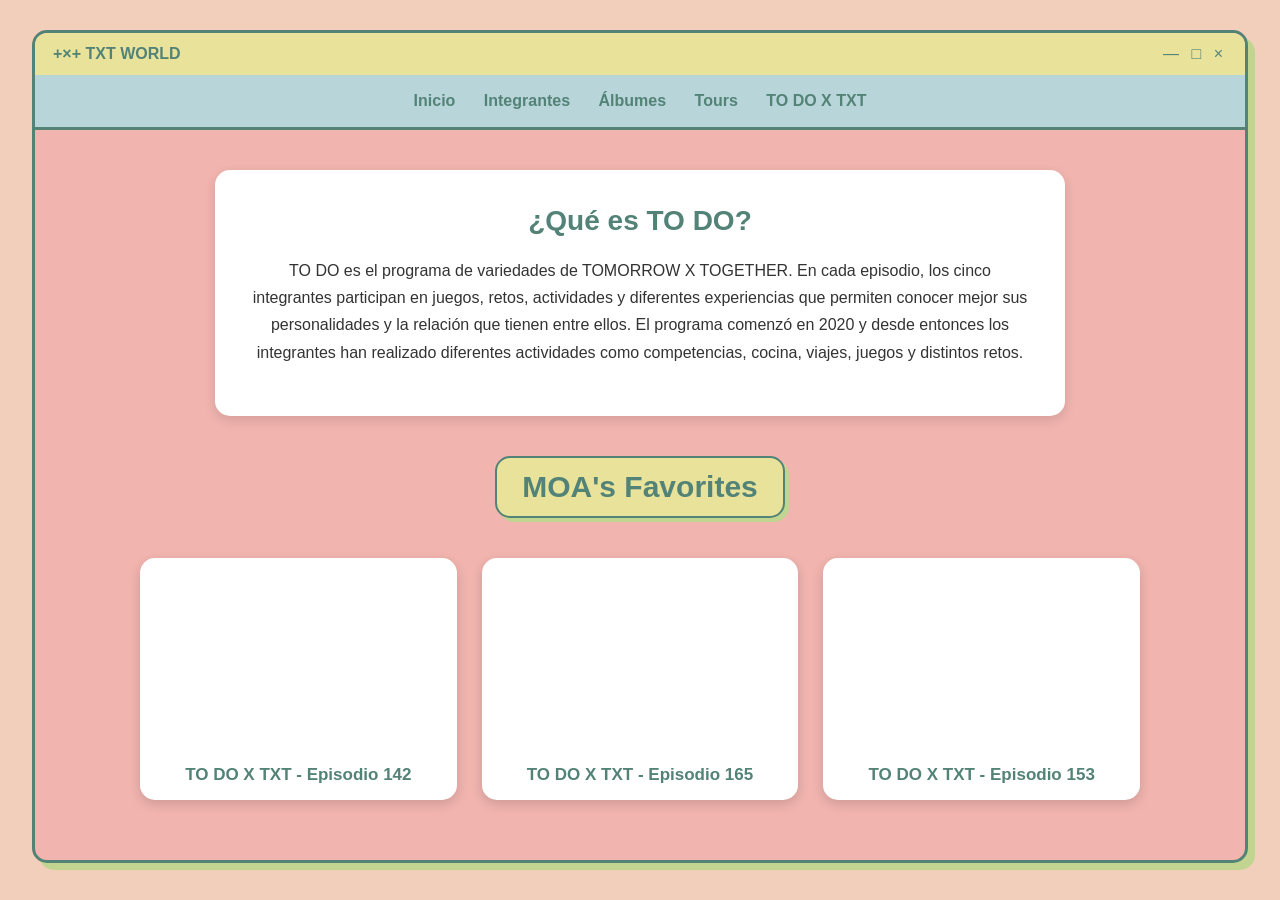
<file: todo.html>
<!DOCTYPE html>
<html lang="es">

<head>
    <meta charset="UTF-8">
    <title>TO DO X TXT</title>
    <link rel="stylesheet" href="estilos.css">
</head>

<body>

    <div class="ventana">

        <div class="barra-ventana">
            <b>+×+ TXT WORLD</b>
            <span>— □ ×</span>
        </div>


        <nav>

            <a href="index.html">Inicio</a>
            <a href="integrantes.html">Integrantes</a>
            <a href="albumes.html">Álbumes</a>
            <a href="tours.html">Tours</a>
            <a href="todo.html">TO DO X TXT</a>

        </nav>


        <main>


            <section class="pagina">

                <div class="info-todo">

                    <h2>¿Qué es TO DO?</h2>

                    <p> TO DO es el programa de variedades de TOMORROW X TOGETHER. En cada episodio, los cinco integrantes
                        participan en juegos, retos, actividades y diferentes experiencias que permiten conocer mejor sus personalidades
                        y la relación que tienen entre ellos.  El programa comenzó en 2020 y desde entonces los integrantes han realizado diferentes actividades como competencias, cocina, viajes, juegos y distintos retos.
                    </p>

                </div>

                <h2 class="titulo-todo">MOA's Favorites</h2>

                <div class="videos-todo">


                    <div class="video-todo">

                        <iframe width="560" height="315" src="https://www.youtube.com/embed/YlQouGXcLyU?si=UwSP6LtD6iejQBEr" title="YouTube video player" frameborder="0" allow="accelerometer; autoplay; clipboard-write; encrypted-media; gyroscope; picture-in-picture; web-share" referrerpolicy="strict-origin-when-cross-origin" allowfullscreen></iframe>

                        <h3>TO DO X TXT - Episodio 142</h3>

                    </div>


                    <div class="video-todo">

                        <iframe width="560" height="315" src="https://www.youtube.com/embed/-lqFuhB3Jqg?si=NzJOJGY7JCc57vpe" title="YouTube video player" frameborder="0" allow="accelerometer; autoplay; clipboard-write; encrypted-media; gyroscope; picture-in-picture; web-share" referrerpolicy="strict-origin-when-cross-origin" allowfullscreen></iframe>

                        <h3>TO DO X TXT - Episodio 165</h3>

                    </div>


                    <div class="video-todo">

                        <iframe width="560" height="315" src="https://www.youtube.com/embed/ek_UTsdc_5c?si=59gBlb2fIySv7_EY" title="YouTube video player" frameborder="0" allow="accelerometer; autoplay; clipboard-write; encrypted-media; gyroscope; picture-in-picture; web-share" referrerpolicy="strict-origin-when-cross-origin" allowfullscreen></iframe>

                        <h3>TO DO X TXT - Episodio 153</h3>

                    </div>


                </div>

            </section>

        </main>

    </div>

</body>

</html>
</file>
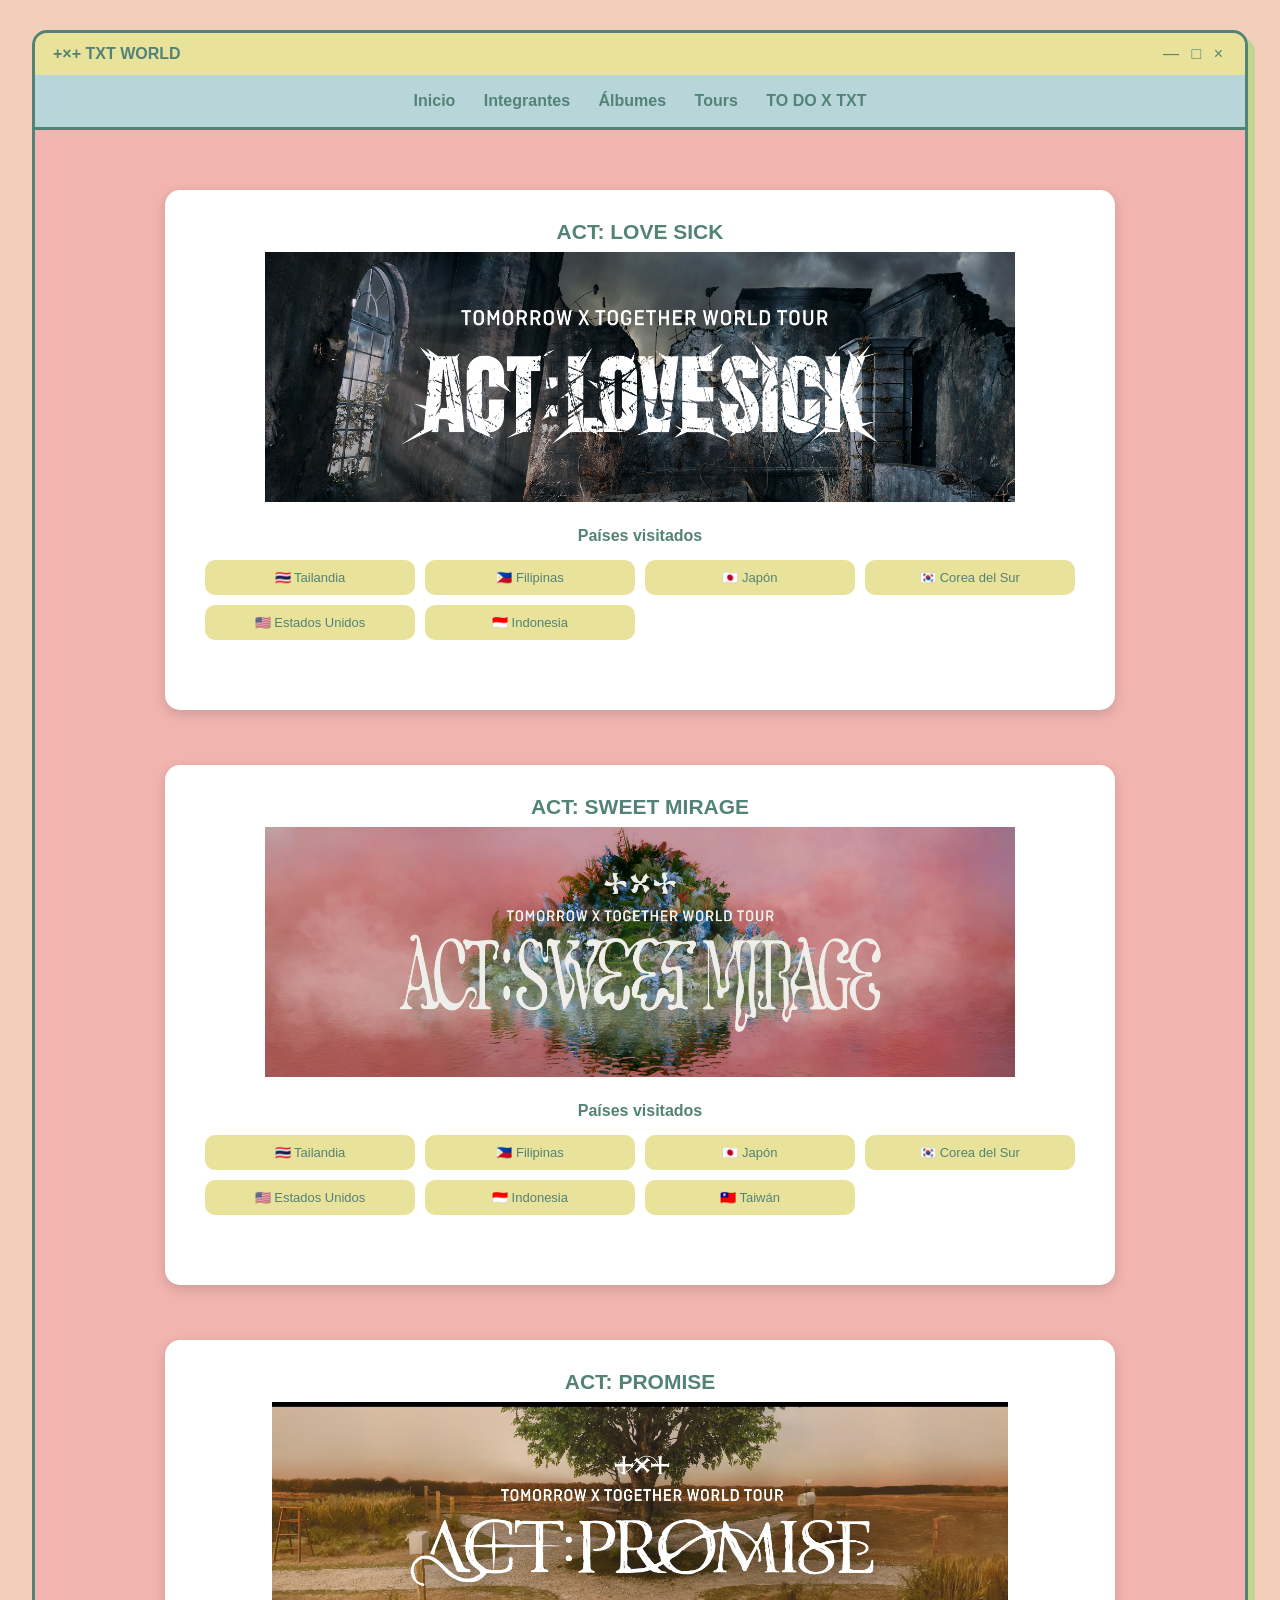
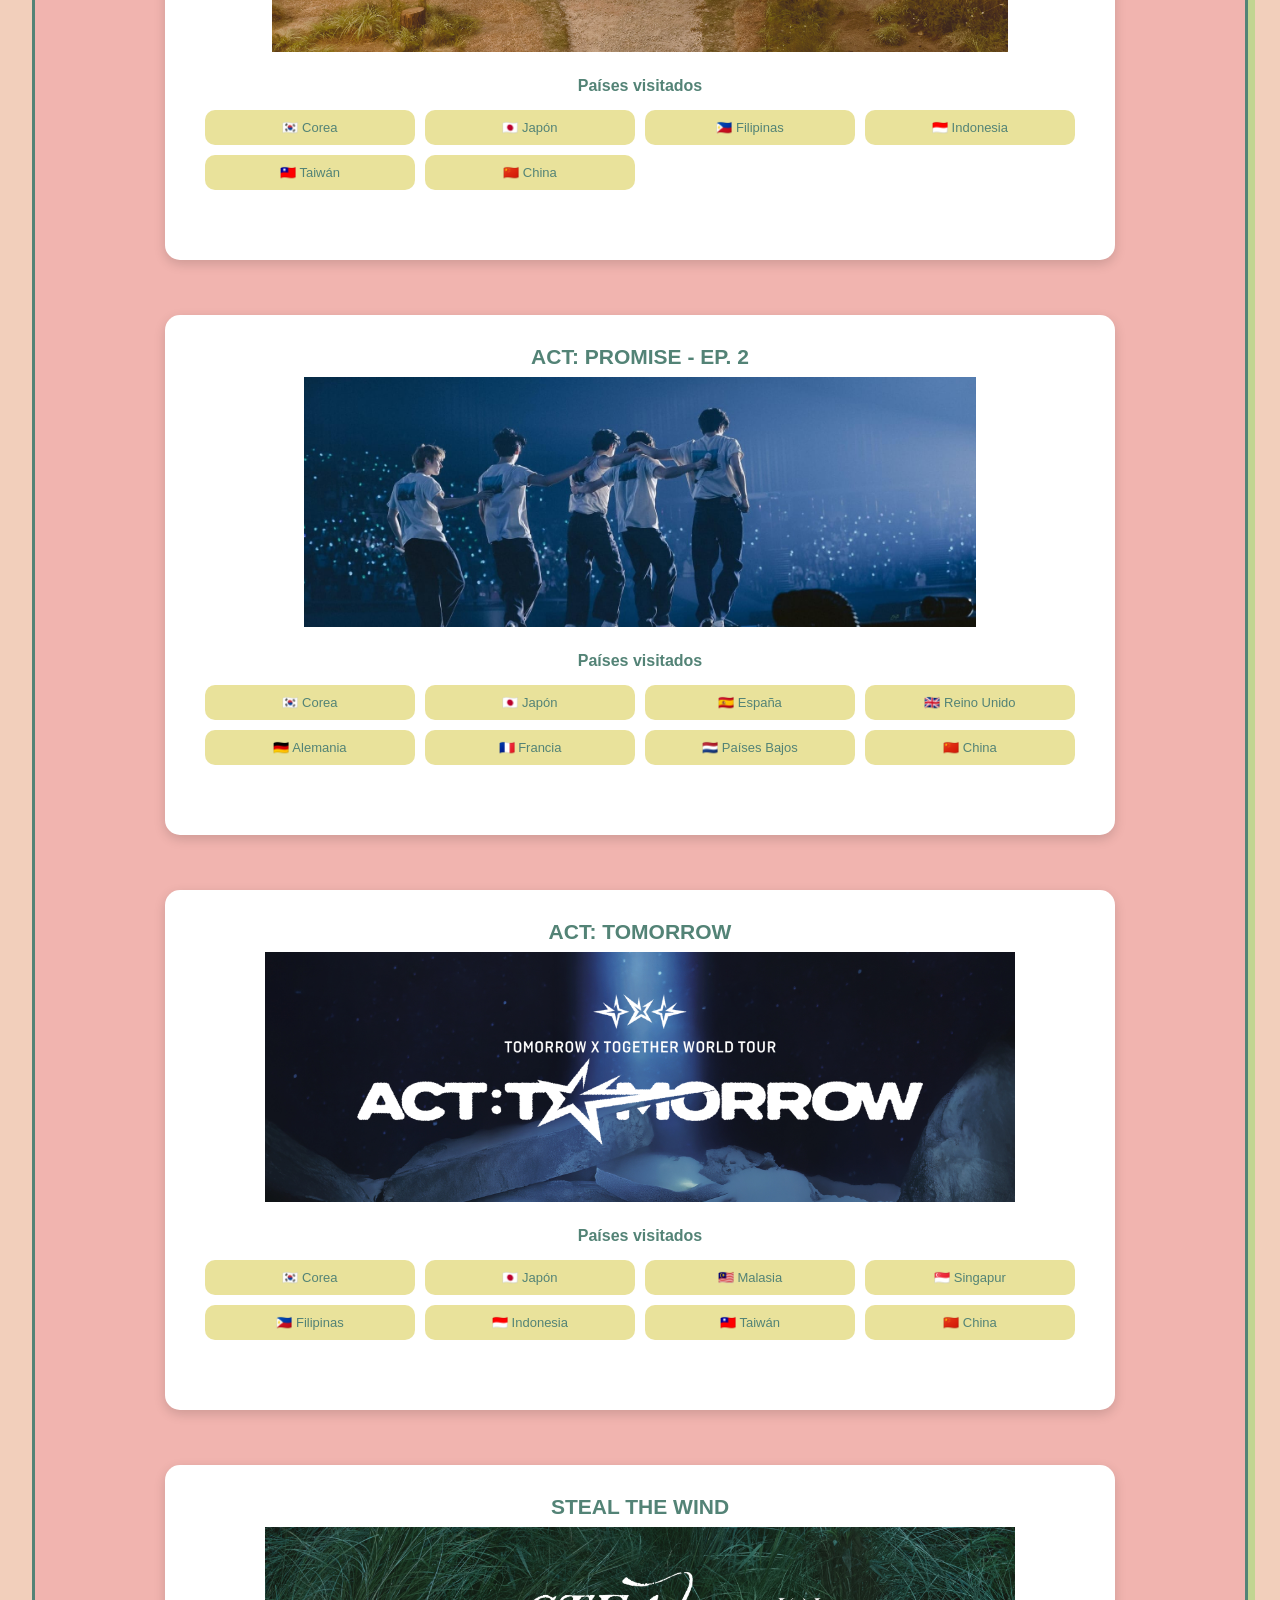
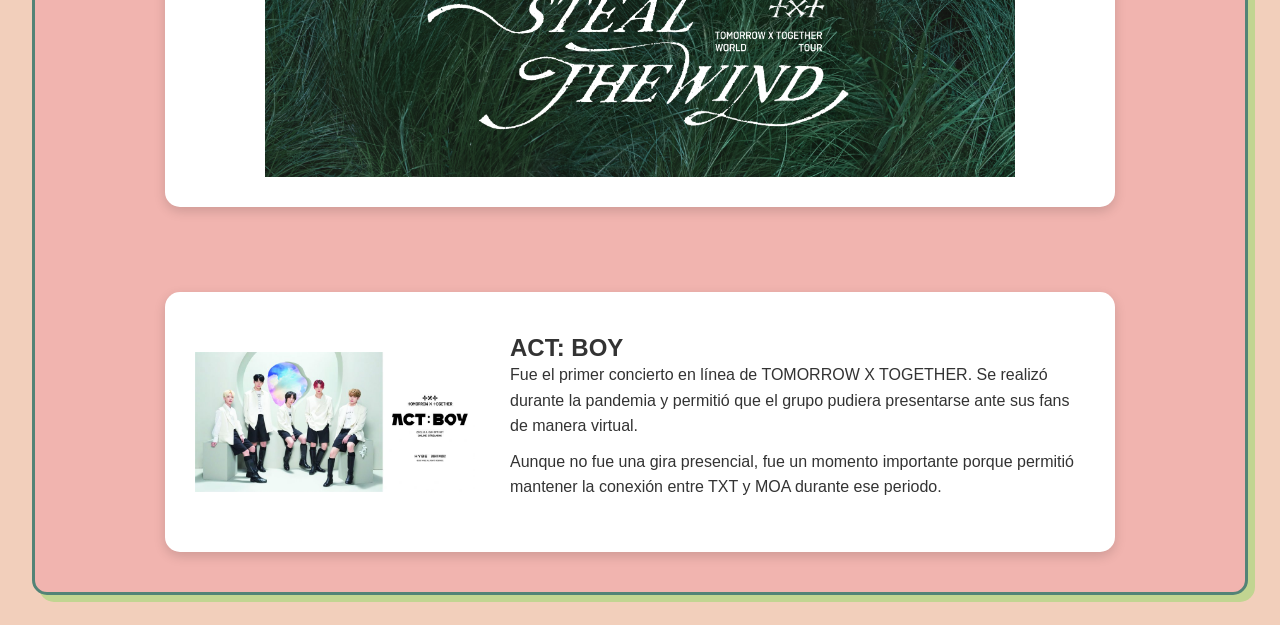
<file: tours.html>
<!DOCTYPE html>
<html lang="es">
<head>

    <meta charset="UTF-8">
    <meta name="viewport" content="width=device-width, initial-scale=1.0">

    <title>Tours - TOMORROW X TOGETHER</title>

    <link rel="stylesheet" href="estilos.css">

</head>

<body>

    <div class="ventana">

        <div class="barra-ventana">
            <b>+×+ TXT WORLD</b>
            <span>— □ ×</span>
        </div>


        <nav>

            <a href="index.html">Inicio</a>
            <a href="integrantes.html">Integrantes</a>
            <a href="albumes.html">Álbumes</a>
            <a href="tours.html">Tours</a>
            <a href="todo.html">TO DO X TXT</a>

        </nav>


        <main>

            <section class="pagina">

                <div class="tours">


                    <!-- ACT: LOVE SICK -->

                    <div class="tour">

                        <h2>ACT: LOVE SICK</h2>
                        
                        <img src="imagenes/lovesick.jpg" alt="ACT: LOVE SICK">

                        <h3> Países visitados</h3>

                        <div class="paises">
                            <span>🇹🇭 Tailandia</span>
                            <span>🇵🇭 Filipinas</span>
                            <span>🇯🇵 Japón</span>
                            <span>🇰🇷 Corea del Sur</span>
                            <span>🇺🇸 Estados Unidos</span>
                            <span>🇮🇩 Indonesia</span>
                        </div>

                    </div>


                    <!-- ACT: SWEET MIRAGE -->

                    <div class="tour">

                        <h2>ACT: SWEET MIRAGE</h2>

                        <img src="imagenes/sweetmirage.jpg" alt="ACT: SWEET MIRAGE">

                        <h3> Países visitados</h3>

                        <div class="paises">
                            <span>🇹🇭 Tailandia</span>
                            <span>🇵🇭 Filipinas</span>
                            <span>🇯🇵 Japón</span>
                            <span>🇰🇷 Corea del Sur</span>
                            <span>🇺🇸 Estados Unidos</span>
                            <span>🇮🇩 Indonesia</span>
                            <span>🇹🇼 Taiwán</span>
                        </div>

                    </div>


                    <!-- ACT: PROMISE -->

                    <div class="tour">

                        <h2>ACT: PROMISE</h2>

                        <img src="imagenes/promise.jpg" alt="ACT: PROMISE">

                        <h3> Países visitados</h3>

                        <div class="paises">
                            <span>🇰🇷 Corea</span>
                            <span>🇯🇵 Japón</span>
                            <span>🇵🇭 Filipinas</span>
                            <span>🇮🇩 Indonesia</span>
                            <span>🇹🇼 Taiwán</span>
                            <span>🇨🇳 China</span>
                        </div>

                    </div>


                    <!-- ACT: PROMISE - EP. 2 -->

                    <div class="tour">

                        <h2>ACT: PROMISE - EP. 2</h2>

                        <img src="imagenes/promise2.jpg" alt="ACT: PROMISE - EP. 2">

                        <h3> Países visitados</h3>

                        <div class="paises">
                            <span>🇰🇷 Corea</span>
                            <span>🇯🇵 Japón</span>
                            <span>🇪🇸 España</span>
                            <span>🇬🇧 Reino Unido</span>
                            <span>🇩🇪 Alemania</span>
                            <span>🇫🇷 Francia</span>
                            <span>🇳🇱 Países Bajos</span>
                            <span>🇨🇳 China</span>
                        </div>

                    </div>


                    <!-- ACT: TOMORROW -->

                    <div class="tour">

                        <h2>ACT: TOMORROW</h2>

                        <img src="imagenes/tomorroww.jpg" alt="ACT: TOMORROW">

                        <h3> Países visitados</h3>

                        <div class="paises">
                            <span>🇰🇷 Corea</span>
                            <span>🇯🇵 Japón</span>
                            <span>🇲🇾 Malasia</span>
                            <span>🇸🇬 Singapur</span>
                            <span>🇵🇭 Filipinas</span>
                            <span>🇮🇩 Indonesia</span>
                            <span>🇹🇼 Taiwán</span>
                            <span>🇨🇳 China</span>
                        </div>

                    </div>


                    <div class="tour">

                        <h2>STEAL THE WIND</h2>

                        <img src="imagenes/steal.jpg" alt="ACT: STEAL THE WIND">

                    </div>


                    <section class="tour-especial"> 

                        <img src="imagenes/actboy.jpg" alt="ACT: BOY"> 

                        <div> 

                            <h2>ACT: BOY</h2> 

                            <p> Fue el primer concierto en línea de TOMORROW X TOGETHER. Se realizó durante la pandemia y permitió que el grupo pudiera presentarse ante sus fans de manera virtual. </p> 

                            <p> Aunque no fue una gira presencial, fue un momento importante porque permitió mantener la conexión entre TXT y MOA durante ese periodo. </p> 

                        </div> 

                    </section>


                </div>

            </section>

        </main>

    </div>

</body>

</html>
</file>
<file: estilos.css>
/* CONFIGURACIÓN GENERAL */

* {
    margin: 0;
    padding: 0;
    box-sizing: border-box;
}

body {
    font-family: Arial, sans-serif;
    background-color: #F2CFBB;
    color: #333;
}


/* VENTANA PRINCIPAL */

.ventana {
    width: 95%;
    max-width: 1250px;

    margin: 30px auto;

    background-color: #F1B4AF;

    border: 3px solid #538376;
    border-radius: 15px;

    overflow: hidden;

    box-shadow: 7px 7px 0 #C1D591;
}


/* BARRA TXT WORLD */

.barra-ventana {
    background-color: #E9E29B;

    padding: 12px 18px;

    display: flex;
    justify-content: space-between;

    color: #538376;
}

.barra-ventana span {
    letter-spacing: 4px;
}


/* NAVEGACIÓN */

nav {
    background-color: #B8D5DA;

    text-align: center;

    padding: 17px;

    border-bottom: 3px solid #538376;
}

nav a {
    color: #538376;

    text-decoration: none;

    font-weight: bold;

    margin: 0 12px;

    transition: 0.3s;
}

nav a:hover {
    color: #C1D591;
}


/* CONTENIDO */

main {
    width: 100%;
}


/* PRESENTACIÓN */

.principal {
    width: 100%;

    padding: 40px;

    background-color: #F1B4AF;

    display: flex;

    align-items: center;

    gap: 40px;
}


/* IMAGEN IZQUIERDA */

.imagen-principal {
    width: 45%;

    padding: 12px;

    background-color: white;

    border: 3px solid #538376;

    border-radius: 15px;

    flex-shrink: 0;
}

.imagen-principal img {
    display: block;

    width: 100%;

    height: 390px;

    object-fit: cover;

    background-color: #B8D5DA;

    border-radius: 10px;

    transition: 0.3s;
}

.imagen-principal img:hover {
    transform: scale(1.02);
}


/* INFORMACIÓN DERECHA */

.texto-principal {
    flex: 1;

    padding: 10px;
}

.texto-principal h1 {
    color: #538376;

    font-size: 32px;

    margin-bottom: 15px;
}

.texto-principal h2 {
    color: #538376;

    font-size: 27px;

    margin-bottom: 20px;
}

.texto-principal p {
    line-height: 1.7;

    font-size: 16px;

    margin-bottom: 15px;

    text-align: justify;
}


/* FRASE FINAL */

.frase {
    width: 70%;

    margin: 0 auto 30px;

    padding: 15px;

    background-color: #E9E29B;

    border: 2px solid #538376;

    border-radius: 12px;

    text-align: center;

    color: #538376;

    font-weight: bold;

    box-shadow: 5px 5px 0 #F1B4AF;
}


/* ÁLBUMES */

.albumes {
    width: 100%;
    max-width: 1000px;
    margin: 0 auto;

    display: grid;
    grid-template-columns: repeat(3, 1fr);
    gap: 30px;
}

.album {
    width: 100%;
    min-height: 260px;

    background-color: white;

    margin-top: 30px;

    border-radius: 15px;

    padding: 20px;

    text-decoration: none;

    color: #333;

    box-shadow: 0 4px 12px rgba(0, 0, 0, 0.15);

    transition: 0.3s;
}

.album:hover {
    transform: translateY(-8px);
}

.album img {
    display: block;

    width: 5cm;
    height: 5cm;

    object-fit: cover;

    margin: 0 auto 15px;
}

.album h3 {
    text-align: center;

    color: #538376;

    font-size: 17px;

    margin-top: 10px;
}


/* INFORMACIÓN DE ÁLBUM */

.informacion-album {
    width: 100%;
    max-width: 1000px;
    margin: 30px auto;
    padding: 30px;
    background-color: white;
    border-radius: 15px;
    box-shadow: 4px 4px 0 #C1D591;
    text-align: center;
}

.informacion-album h2 {
    color: #538376;

    margin-bottom: 20px;

    font-size: 26px;
}

.informacion-album p {
    line-height: 1.7;

    margin-bottom: 20px;

    text-align: justify;
}

.informacion-album a {
    color: #538376;

    font-weight: bold;

    text-decoration: none;
}


/* INTEGRANTES */

.tarjeta-integrante {
    width: 92%;
    max-width: 1100px;

    min-height: 280px;

    background-color: white;

    padding: 30px;

    margin: 30px auto;

    border-radius: 15px;

    display: flex;

    align-items: center;

    justify-content: space-between;

    gap: 40px;


    transition: 0.3s;
}

.tarjeta-integrante:hover {
    transform: translateY(-5px);
}

.info-integrante {
    flex: 1;

    padding-right: 10px;
}

.tarjeta-integrante h3 {
    color: #538376;

    margin-bottom: 20px;

    font-size: 26px;
}

.tarjeta-integrante p {
    line-height: 1.7;

    text-align: justify;
}

.tarjeta-integrante img {
    width: 210px;
    height: 240px;

    object-fit: cover;

    border-radius: 10px;

    flex-shrink: 0;
}


/* TOUR ESPECIAL */

.tour-especial {
    max-width: 950px;

    margin: 60px auto 40px;

    padding: 30px;

    background-color: white;

    border-radius: 15px;

    display: flex;

    align-items: center;

    gap: 35px;

    box-shadow: 0 4px 12px rgba(0, 0, 0, 0.15);
}

.tour-especial img {
    width: 280px;
    height: 200px;

    object-fit: contain;

    border-radius: 10px;

    flex-shrink: 0;
}

.tour-especial h4 {
    color: #538376;

    font-size: 26px;

    margin-bottom: 12px;
}

.tour-especial .fecha {
    font-weight: bold;

    margin-bottom: 15px;

    color: #555;
}

.tour-especial p {
    line-height: 1.6;

    margin-bottom: 10px;
}


/* TOURS */

.tours {
    width: 100%;

    max-width: 950px;

    margin: 30px auto 0;

    display: flex;

    flex-direction: column;

    gap: 25px;
}

.tour {
    width: 100%;

    background-color: white;

    border-radius: 15px;

    padding: 30px;

    box-shadow: 0 4px 12px rgba(0, 0, 0, 0.15);

    transition: 0.3s;

    text-align: center;

    margin-top: 30px;
}

.tour:hover {
    transform: translateY(-8px);
}

.tour h2 {
    color: #538376;

    font-size: 21px;

    margin-bottom: 8px;
}


/* PAÍSES */

.paises {
    display: grid;

    grid-template-columns: repeat(4, 1fr);

    gap: 10px;

    margin: 0 10px 40px;
}

.paises span {
    background-color: #E9E29B;

    color: #538376;

    padding: 10px 8px;

    border-radius: 10px;

    font-size: 13px;

    text-align: center;
}

.tour h3 {
    color: #538376;

    font-size: 16px;

    margin-top: 25px;

    margin-bottom: 15px;
}

.tour img {
    display: block;

    width: 100%;

    max-width: 850px;

    height: 250px;

    object-fit: contain;

    margin: 0 auto;

    border-radius: 10px;
}


/* TO DO X TXT */

.info-todo {
    width: 85%;

    max-width: 850px;

    margin: 40px auto;

    padding: 35px;

    background-color: white;

    border-radius: 15px;

    box-shadow: 0 4px 12px rgba(0, 0, 0, 0.12);

    text-align: center;
}

.info-todo h2 {
    color: #538376;

    font-size: 28px;

    margin-bottom: 20px;
}

.info-todo p {
    line-height: 1.7;

    margin-bottom: 15px;
}


/* VIDEOS */

.titulo-todo {
    text-align: center;
    color: #538376;
    font-size: 30px;
    margin: 40px auto 25px;
    padding: 12px 25px;
    width: fit-content;
    background-color: #E9E29B;
    border: 2px solid #538376;
    border-radius: 15px;
    box-shadow: 4px 4px 0 #C1D591;
}

.videos-todo {
    width: 100%;

    max-width: 1000px;

    margin: 40px auto 60px;

    display: grid;

    grid-template-columns: repeat(3, 1fr);

    gap: 25px;
}

.video-todo {
    background-color: white;

    padding: 15px;

    border-radius: 15px;

    box-shadow: 0 4px 12px rgba(0, 0, 0, 0.15);

    text-align: center;

    transition: 0.3s;
}

.video-todo:hover {
    transform: translateY(-7px);
}

.video-todo iframe {
    display: block;

    width: 100%;

    height: 180px;

    border: none;

    border-radius: 10px;
}

.video-todo h3 {
    color: #538376;

    font-size: 17px;

    margin-top: 12px;
}


/* Botón flotante de TXT AI */
#abrir-chat {
    position: fixed;
    right: 20px;
    bottom: 20px;
    z-index: 1000;
    padding: 12px 18px;
    border: 2px solid #333;
    border-radius: 20px;
    background: #B8D5DA;
    color: #333;
    font-weight: bold;
    cursor: pointer;
}

/* Ventana de conversación */
.chatbot {
    position: fixed;
    right: 20px;
    bottom: 80px;
    z-index: 1001;
    display: flex;
    flex-direction: column;
    width: 340px;
    max-width: calc(100vw - 40px);
    border: 2px solid #333;
    border-radius: 12px;
    overflow: hidden;
    background: #FFF8F2;
    color: #333;
    box-shadow: 4px 4px 0 #333;
}

.chatbot.oculto {
    display: none;
}

.chat-header {
    display: flex;
    align-items: center;
    justify-content: space-between;
    padding: 12px;
    background: #B8D5DA;
    font-weight: bold;
}

.chat-header button {
    border: none;
    background: transparent;
    font-size: 23px;
    cursor: pointer;
}

.mensajes {
    height: 300px;
    padding: 12px;
    overflow-y: auto;
}

.bot,
.usuario {
    margin-bottom: 10px;
    padding: 10px;
    border-radius: 12px;
    overflow-wrap: anywhere;
    white-space: pre-wrap;
}

.bot {
    margin-right: 20px;
    background: #F2CFBB;
}

.usuario {
    margin-left: 20px;
    background: #DCE8C8;
}

#form-chat {
    display: flex;
    gap: 6px;
    padding: 10px;
    border-top: 1px solid #ddd;
}

#pregunta {
    flex: 1;
    min-width: 0;
    padding: 10px;
    border: 1px solid #aaa;
    border-radius: 8px;
}

#form-chat button {
    padding: 8px 12px;
    border: 1px solid #333;
    border-radius: 8px;
    background: #B8D5DA;
    cursor: pointer;
}

#form-chat button:disabled {
    opacity: 0.6;
    cursor: wait;
}

@media (max-width: 480px) {
    .chatbot {
        right: 10px;
        bottom: 75px;
        max-width: calc(100vw - 20px);
    }

    #abrir-chat {
        right: 10px;
        bottom: 12px;
    }
}
</file>
